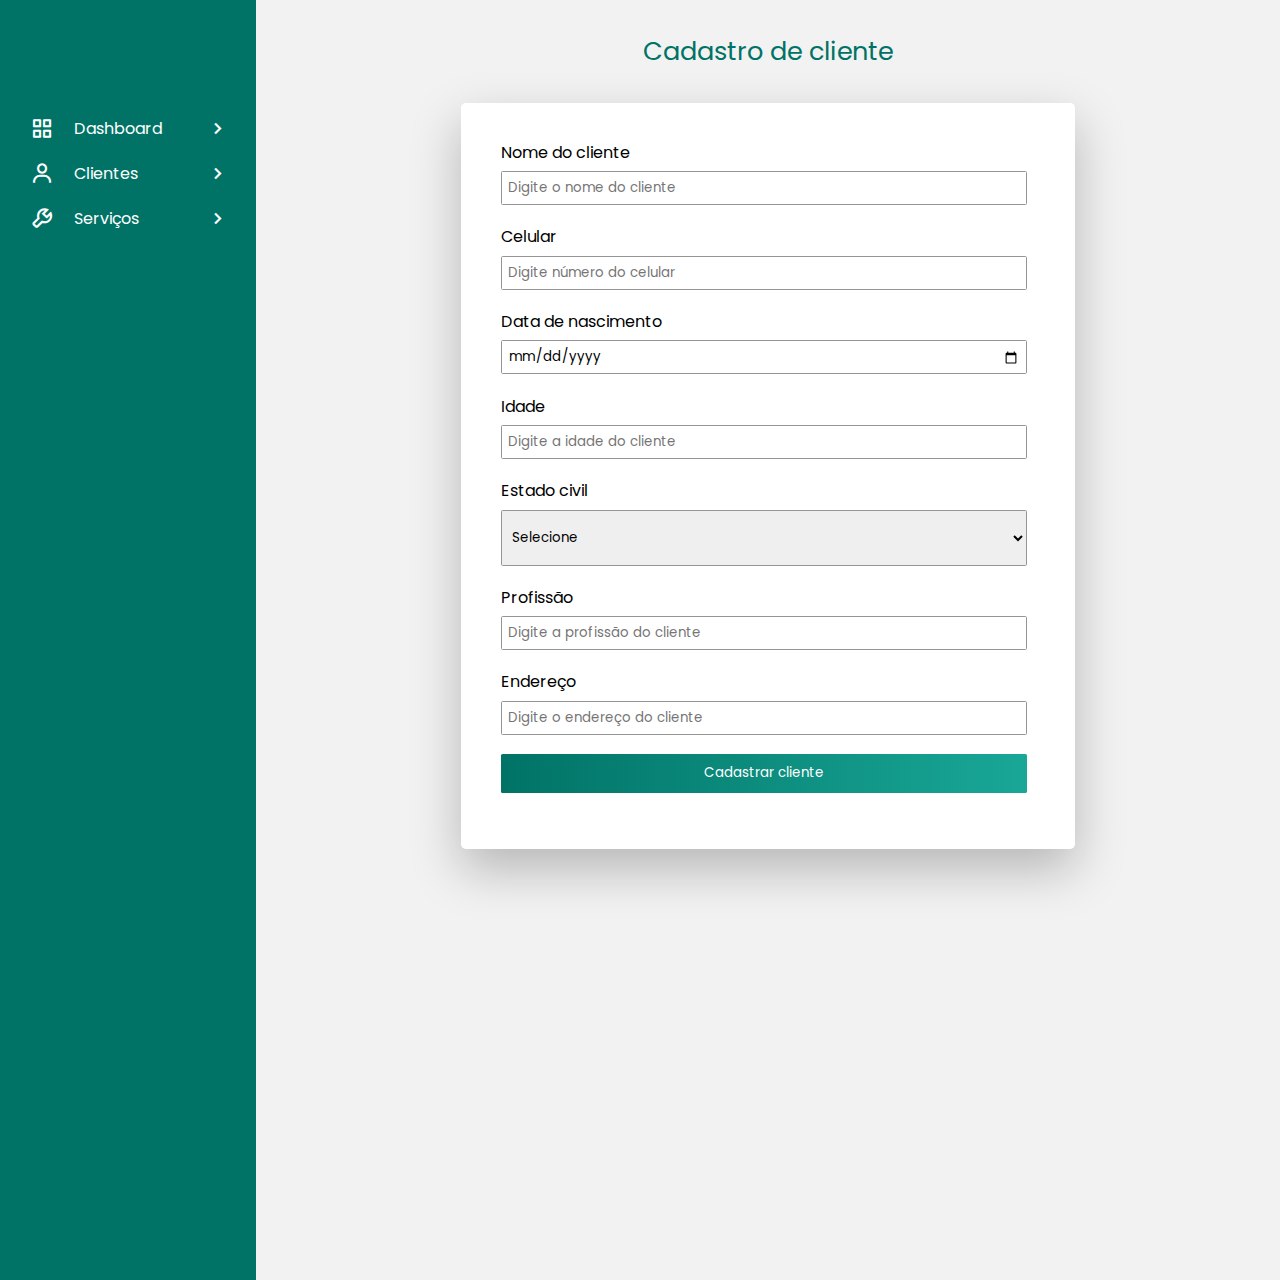
<file: cadastro-cliente.html>
<!DOCTYPE html>
<html lang="pt-BR">
<head>
    <meta charset="UTF-8">
    <meta name="viewport" content="width=device-width, initial-scale=1.0">
    <link href='https://unpkg.com/boxicons@2.1.4/css/boxicons.min.css' rel='stylesheet'>
    <link rel="stylesheet" href="style/cadastros.css">
    <title>Dashboard</title>
</head>
<body>

    <!--Global Div-->
    <div class="all">

        
        <!--Sidebar-->
        <div class="sidebar">
            <ul class="menu">
                <li>
                    <a href="index.html">
                        <i class="bx bx-grid-alt"></i>
                        <span>Dashboard</span>   
                        <i class='bx bx-chevron-right' id="seta"></i> 
                    </a>     
                </li>

                <li>
                    <a href="cadastro-cliente.html">
                        <i class="bx bx-user"></i>
                        <span>Clientes</span>
                        <i class='bx bx-chevron-right' id="seta"></i>             
                    </a>
                </li>

                <li>
                    <a href="cadastro-servicos.html">
                        <i class='bx bx-wrench' ></i>
                        <span>Serviços</span>
                        <i class='bx bx-chevron-right' id="seta"></i>                     
                    </a>
                </li>
                
            </ul>
        </div>

        <!--Mobile sidebar-->
        <div class="button-mobile"  onclick="toggleMenu()">
            <i class='bx bx-menu' id="menu-icon"></i>
            <span style="margin: 0%;">Menu</span>
        </div>
    
        <nav class="menu-mobile" id="menu-mobile">
            <div class="itens">
                <button class="close-button" onclick="toggleMenu()">
                    <span>
                        <i class='bx bx-x' id="nav-mobile"></i>
                    </span>
                </button>
        
                <ul class="menu">
                    <li>
                        <a href="index.html">
                            <i class="bx bx-grid-alt"></i>
                            <span>Dashboard</span>   
                            <i class='bx bx-chevron-right' id="seta"></i> 
                        </a>     
                    </li>
    
                    <li>
                        <a href="cadastro.html">
                            <i class="bx bx-user"></i>
                            <span>Clientes</span>
                            <i class='bx bx-chevron-right' id="seta"></i>             
                        </a>
                    </li>
    
                    <li>
                        <a href="cadastro-servicos.html">
                            <i class='bx bx-wrench' ></i>
                            <span>Serviços</span>
                            <i class='bx bx-chevron-right' id="seta"></i>                     
                        </a>
                    </li>
                </ul>
            </div>
        </nav>

            <!--Formulário-->
            <main>

                <header>
                    <h1 id='title'>Cadastro de cliente</h1>
                </header>

                <form action="" id="cadastro-de-servicos">
                    <div class="form-input">
                        <label id="cliente-label">Nome do cliente</label>
                        <input type="text" id="nome-cliente" placeholder="Digite o nome do cliente" class='form-input-size' required />
                    </div>
 
                    <div class="form-input">
                        <label id="servico-label">Celular</label>
                        <input type="numer" id="celular-cliente" placeholder="Digite número do celular" class='form-input-size' required />
                    </div>

                    <div class='form-input'>
                        <label id='data-nascimento'>Data de nascimento</label>
                        <input type='date' id='data-servico' class='form-input-size' required />
                    </div> 

                    <div class="form-input">
                        <label id="valor-label">Idade</label>
                        <input type="number" id="idade-cliente" placeholder="Digite a idade do cliente" class='form-input-size' required />
                    </div>

                    <div class='form-input'>
                        <p>Estado civil</p>
                        <select id='dropdown' class='form-input-size' required>
                            <option disabled selected value>Selecione</option>
                            <option value='Solteiro'>Solteiro</option>
                            <option value='Casado'>Casado</option>
                            <option value='Separado'>Separado</option>
                            <option value='Divorciado'>Divorciado</option>
                            <option value='Viuvo'>Viúvo</option>
                        </select>
                    </div>

                    <div class='form-input'>
                        <label id='profissao-cliente'>Profissão</label>
                        <input type="text" id="profissao-cliente" placeholder="Digite a profissão do cliente" class='form-input-size'/>
                    </div>  

                    <div class='form-input'>
                        <label id='profissao-cliente'>Endereço</label>
                        <input type="text" id="endereco-cliente" placeholder="Digite o endereço do cliente" class='form-input-size'/>
                    </div>  

                    <div class='form-input'>
                        <button type='submit' id='submit'>Cadastrar cliente</button>
                    </div>
                </form>      
            </main>



    </div>   

    <!--Script-->
    <script src="script.js"></script>
</body>
</html>
</file>
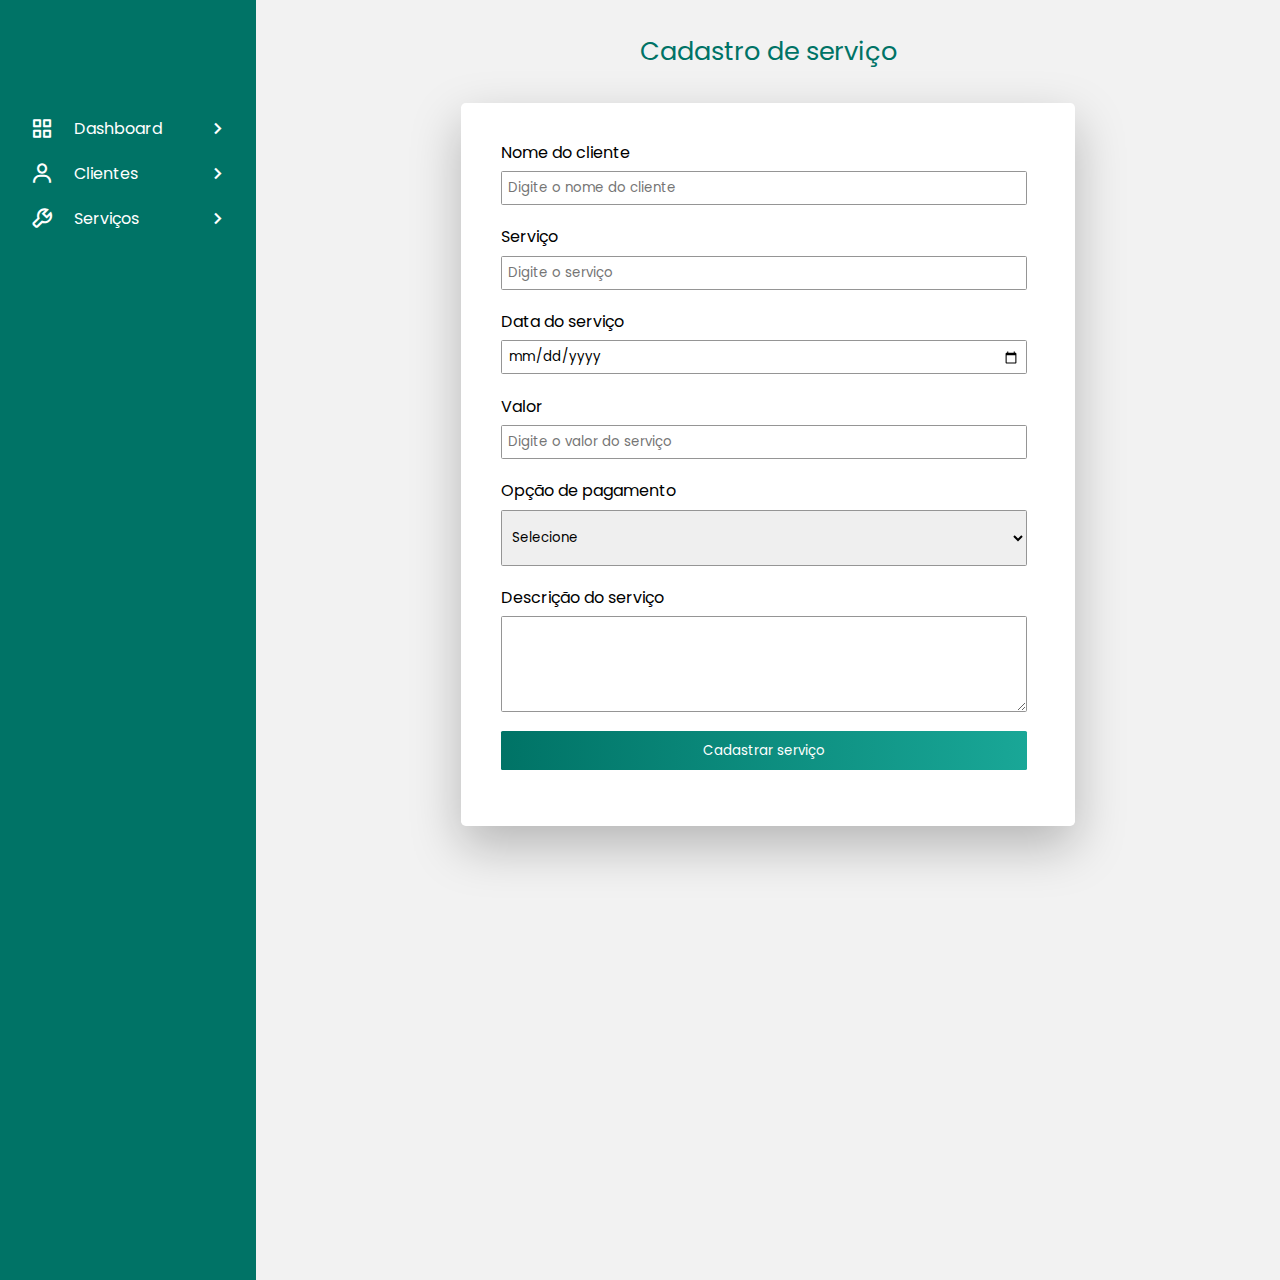
<file: cadastro-servicos.html>
<!DOCTYPE html>
<html lang="pt-BR">
<head>
    <meta charset="UTF-8">
    <meta name="viewport" content="width=device-width, initial-scale=1.0">
    <link href='https://unpkg.com/boxicons@2.1.4/css/boxicons.min.css' rel='stylesheet'>
    <link rel="stylesheet" href="style/cadastros.css">
    <title>Dashboard</title>
</head>
<body>

    <!--Global Div-->
    <div class="all">

        
        <!--Sidebar-->
        <div class="sidebar">
            <ul class="menu">
                <li>
                    <a href="index.html">
                        <i class="bx bx-grid-alt"></i>
                        <span>Dashboard</span>   
                        <i class='bx bx-chevron-right' id="seta"></i> 
                    </a>     
                </li>

                <li>
                    <a href="cadastro-cliente.html">
                        <i class="bx bx-user"></i>
                        <span>Clientes</span>
                        <i class='bx bx-chevron-right' id="seta"></i>             
                    </a>
                </li>

                <li>
                    <a href="cadastro-servicos.html">
                        <i class='bx bx-wrench' ></i>
                        <span>Serviços</span>
                        <i class='bx bx-chevron-right' id="seta"></i>                     
                    </a>
                </li>
                
            </ul>
        </div>

        <!--Mobile sidebar-->
        <div class="button-mobile"  onclick="toggleMenu()">
            <i class='bx bx-menu' id="menu-icon"></i>
            <span style="margin: 0%;">Menu</span>
        </div>
    
        <nav class="menu-mobile" id="menu-mobile">
            <div class="itens">
                <button class="close-button" onclick="toggleMenu()">
                    <span>
                        <i class='bx bx-x' id="nav-mobile"></i>
                    </span>
                </button>
        
                <ul class="menu">
                    <li>
                        <a href="index.html">
                            <i class="bx bx-grid-alt"></i>
                            <span>Dashboard</span>   
                            <i class='bx bx-chevron-right' id="seta"></i> 
                        </a>     
                    </li>
    
                    <li>
                        <a href="cadastro-cliente.html">
                            <i class="bx bx-user"></i>
                            <span>Clientes</span>
                            <i class='bx bx-chevron-right' id="seta"></i>             
                        </a>
                    </li>
    
                    <li>
                        <a href="cadastro-servicos.html">
                            <i class='bx bx-wrench' ></i>
                            <span>Serviços</span>
                            <i class='bx bx-chevron-right' id="seta"></i>                     
                        </a>
                    </li>          
                </ul>
                
            </div>
        </nav>

            <!--Formulário-->
            <main>

                <header>
                    <h1 id='title'>Cadastro de serviço</h1>
                </header>

                <form action="" id="cadastro-de-servicos">
                    <div class="form-input">
                        <label id="cliente-label">Nome do cliente</label>
                        <input type="text" id="nome-cliente" placeholder="Digite o nome do cliente" class='form-input-size' required />
                    </div>

                    <div class="form-input">
                        <label id="servico-label">Serviço</label>
                        <input type="text" id="nome-servico" placeholder="Digite o serviço" class='form-input-size' required />
                    </div>

                    <div class='form-input'>
                        <label id='data-servico'>Data do serviço</label>
                        <input type='date' id='data-servico' class='form-input-size' required />
                    </div> 

                    <div class="form-input">
                        <label id="valor-label">Valor</label>
                        <input type="text" id="valor-servico" placeholder="Digite o valor do serviço" class='form-input-size' required />
                    </div>

                    <div class='form-input'>
                        <p>Opção de pagamento</p>
                        <select id='dropdown' class='form-input-size' required>
                            <option disabled selected value>Selecione</option>
                            <option value='Pix'>Pix</option>
                            <option value='Cartao'>Cartão</option>
                            <option value='Dinheiro'>Dinheiro</option>
                        </select>
                    </div>

                    <div class='form-input'>
                        <label id='descricao-servico'>Descrição do serviço</label>
                        <textarea id="w3review" name="w3review" rows="4" cols="50" placeholder="Digite a descrição do serviço"> </textarea>
                    </div>  

                    <div class='form-input'>
                        <button type='submit' id='submit'>Cadastrar serviço</button>
                    </div>
                </form>      
            </main>



    </div>   

    <!--Script-->
    <script src="script.js"></script>
</body>
</html>
</file>
<file: style/cadastros.css>
@import url('https://fonts.googleapis.com/css2?family=Inter:wght@100;200;300;400;500;600;700;800;900&family=Poppins:ital,wght@0,100;0,200;0,300;0,400;0,500;0,600;0,700;0,800;0,900;1,100;1,200;1,300;1,400;1,500;1,600;1,700;1,800;1,900&display=swap');

:root{
    --cor-verde: #007366;
    --cor-verdeClaro: #19A797;
    --cor-branca: #ffffff;
    --cor-background: #f2f2f2;
    --cor-preta: #151515;
    --cor-apoio: #474c55;

}

*{
    margin: 0;
    padding: 0;
    box-sizing: 0;
    font-family: 'Poppins', sans-serif;
    box-sizing: border-box;
    font: 16px;
    font-weight: 400;
}

i{
    font-size: 24px;
}


/*configuração Sidebar*/

.sidebar{
    position: fixed ;
    top: 0;
    left: 0;
    bottom: 0;
    min-height: 100vw;
    background-color: var(--cor-verde);
    padding: 20px;
    overflow-y: auto;
    z-index: 999;
    width: 20%;
}

.menu{
    list-style: none;
    margin: 40% auto;
}

.menu a {
    display: flex;
    align-items: center;
    padding: 10px;
    border-radius: 5px;
    text-decoration: none;
    color: var(--cor-branca);
    gap: 20px;
}

.menu a:hover{
    background-color: var(--cor-branca);
    color: var(--cor-verde);
}

#seta{
    position: absolute;
    left: 80%;
}


/*Sidebar Mobile*/

.button-mobile, .menu-mobile{
    position: relative;
    z-index: 1000;
    background-color: var(--cor-verde);
    color: var(--cor-branca);
    padding: 12px 6px;
    display: flex;
    align-items: center;
    position: absolute;
    width: 100%;
}


#menu-mobile{
    color: var(--cor-verde);
}

#menu-icon{
    color: var(--cor-branca);
    margin-left: 20px;
    font-size: 24px;
}

.menu-mobile{
    display: none;
}
 
.menu-mobile-active{
    position: absolute;
    width: 70vw;
    min-height: 100vh;
    background-color: var(--cor-verde);
    color: var(--cor-branc);
    top: 0;
    z-index: 1000;
    left: 0;
    display: flex;
    flex-direction: column;
    overflow: hidden;
    align-items: center;
}

.itens{
    margin: 0 auto;
    width: 90%;
}

span{
    display: flex;
    align-items: center;
}


.menu-mobile-active button{
    padding: .8rem;
    border-radius: .2rem;
    width: 100%;
}

.menu-mobile-active button:hover{
    background-color: var(--cor-branca);
    color: var(--cor-verde);
}

.menu-mobile-active button:hover i, .menu-mobile-active button:hover #referPage{
    color: var(--cor-verde);
}

.menu-mobile-active button{
    background: transparent;
    border: 0;
}

.mobile-text{
    font-size: 1rem;
}

.close-button #ref-mobile i{
    font-size: 24px;
    top: 0;
}


/*Responsive Sidebar*/

@media (min-width: 0px) and (max-width: 768px){
    .sidebar{
        display: none;
    }
}

@media (min-width: 769px){
    .menu-mobile, .button-mobile{
        display: none;
    }
}


/*Conteúdo principal*/

main{
    position: relative;
    background-color: var(--cor-background);
    width: 80%;
    left: 20%;
    min-height: 100vw;
    position: absolute;
}

#nav-mobile{
    color: #ffffff;
}

header{
    font-size: .8rem;
    color: var(--cor-verde);
    text-align: center;
    margin: 2rem;
}

#cadastro-de-servicos{
    max-width: 60%;
    margin: auto;
    background: var(--cor-branca);
    padding: 2.3rem 0.5rem;
    border-radius: 0.3rem;
    box-shadow: 0px 20px 50px 0px rgba(0, 0, 0, 0.25);
}
 
.form-input{
    margin: 0 2.5rem 1.2rem 2rem;
}
 
.form-input-size, textarea{
    display: block;
    width: 100%;
    height: 1.5rem;
    padding: 1rem 0.4rem;
    border-radius: 0.1rem;
    outline: 0;
    border: 1px solid #959595;
    margin-top: 0.4rem;  
}

#dropdown{
  height: 3.5rem;
  border: 1px solid #959595;
}


textarea{
    min-height: 6rem;
}
   
#submit{
    width: 100%;
    padding: 0.6rem;
    background: linear-gradient(90deg, #007366 0%, #19A797 100%);
    color: white;
    border-radius: 0.1rem;
    cursor: pointer;
    border: none;
}


/*Responsive form*/

@media (min-width: 0px) and (max-width: 768px){

    #cadastro-de-servicos{
        max-width: 90%;
        margin: auto;
        background: var(--cor-branca);
        padding: 2.3rem 0.5rem;
        border-radius: 0.3rem;
        box-shadow: 0px 20px 50px 0px rgba(0, 0, 0, 0.25);
    }

    main{
        position: relative;

        width: 100%;
        left: 0;
        min-height: 100vw;
        position: absolute;
    }

    header{
        margin: 4rem;
        margin-bottom: 1rem;
    }
    
}
</file>
